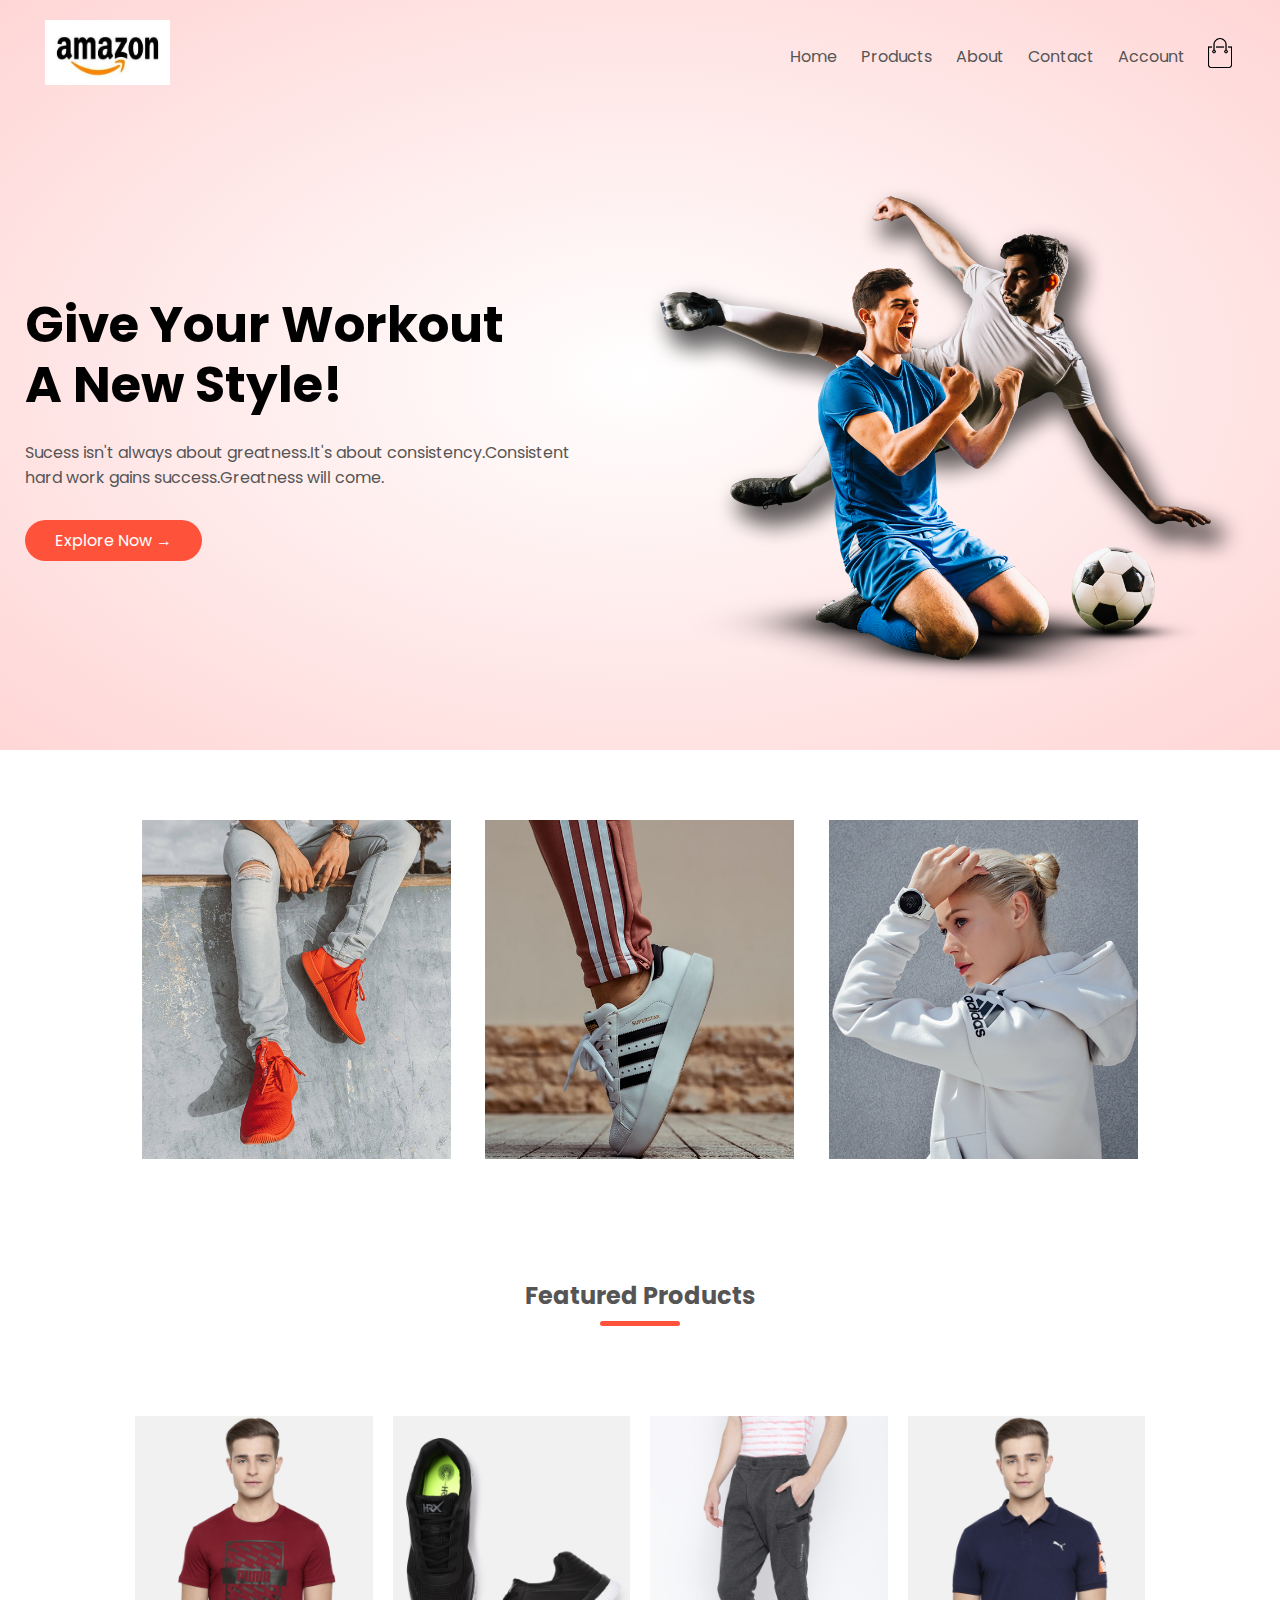
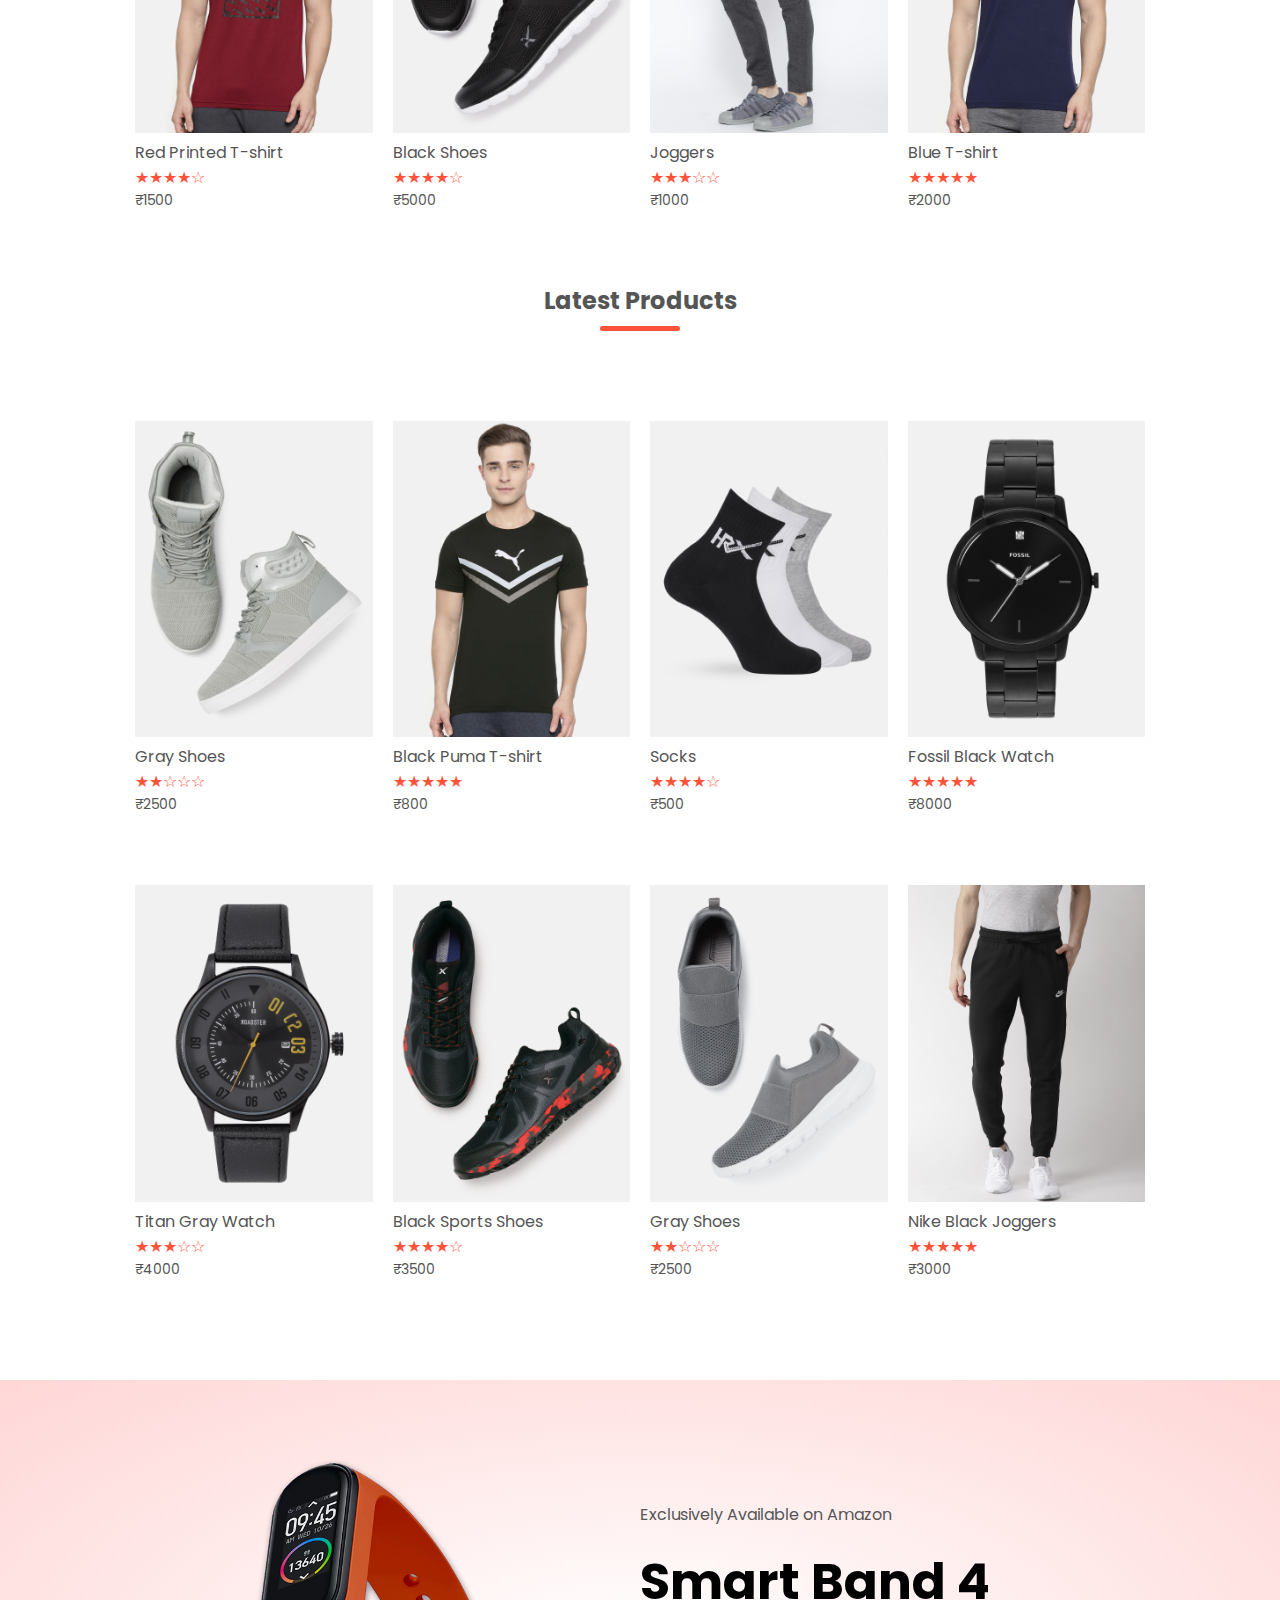
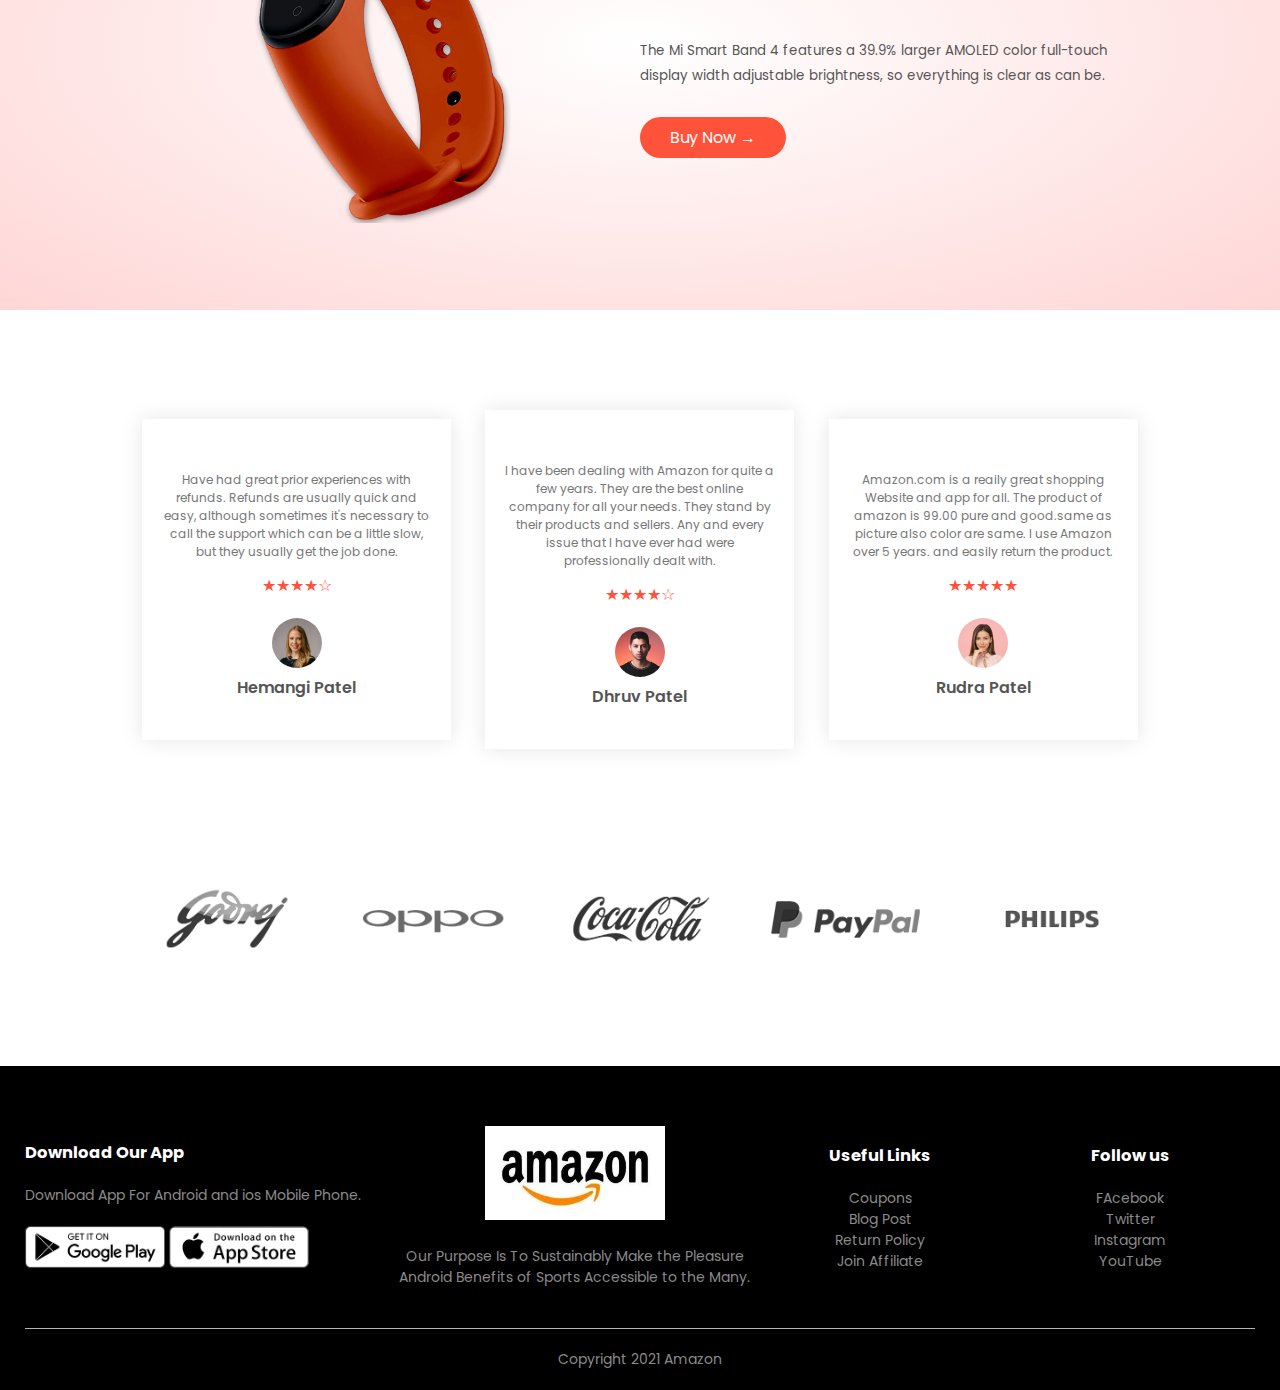
<file: index.html>
<!DOCTYPE html>
<html lang="en">
    <head>
        <meta charset="UTF-8">
        <meta name="viewport" content="width=device-width,initial-scale=1.0">
        <title>Amazon</title>
        <link rel="stylesheet" type="text/css" href="css/style.css">
        <link rel="preconnect" href="https://fonts.googleapis.com">
<link rel="preconnect" href="https://fonts.gstatic.com" crossorigin>
<link href="https://fonts.googleapis.com/css2?family=Poppins:ital,wght@0,300;0,400;0,500;1,200;1,300;1,400;1,500&display=swap" rel="stylesheet">

        
       </head>
    <body>

        <div class="header">
        <div class="container">
            <div class="navbar">
                <div class="logo">
                   <a href="index.html"><img src="images/amazon.jpg" width="125px"></a>
              </div>
              <nav>
                  <ul id="MenuItems">
                      <li><a href="index.html">Home</a></li>
                      <li><a href="products.html">Products</a></li>
                      <li><a href="">About</a></li>
                      <li><a href="">Contact</a></li>
                      <li><a href="account.html">Account</a></li>
                  </ul>
              </nav>
              <a href="cart.html"><img src="images/cart.png" width="30px" height="30px"></a>
              <img src="images/menu.png" class="menu-icon" 
              onclick="menutoggle()">
    
    
            </div>

            <div class="row">
                <div class="col-2">
                    <h1>Give Your Workout<br> A New Style!</h1>
                    <p>Sucess isn't always about greatness.It's about 
                        consistency.Consistent<br> hard work gains success.Greatness will come.
                    </p>
                    <a href="" class="btn">Explore Now &#8594;</a>


                </div>
                <div class="col-2">
                    <img src="images/image1.png">

                </div>

            </div>

        </div>
        </div>

        <!------------featured categories------------------>
        <div class="categories">
            <div class="small-container">
                <div class="row">
                    <div class="col-3">
                        <img src="images/category-1.jpg">
                    </div>
                    <div class="col-3">
                        <img src="images/category-2.jpg">
                    </div>
                    <div class="col-3">
                        <img src="images/category-3.jpg">
                    </div>
                </div>
             </div>
             </div>

        <!---------------featured product--------------->
             <div class="small-container">
                 <h2 class="title">Featured Products</h2>
                 <div class="row">
                     <div class="col-4">
                         <a href="product detail.html"><img src="images/product-1.jpg"></a>

                         <a href="product detail.html"><h4>Red Printed T-shirt</h4></a>
                         <div class="rating">
                             <div>&#9733;&#9733;&#9733;&#9733;&#9734;</div>
                         </div>
                         <p>&#8377;1500</p>
                     </div>

                     <div class="col-4">
                        <img src="images/product-2.jpg">
                        <h4>Black Shoes</h4>
                        <div class="rating">
                            <div>&#9733;&#9733;&#9733;&#9733;&#9734;</div>
                        </div>
                        <p>&#8377;5000</p>
                    </div>
                    <div class="col-4">
                        <img src="images/product-3.jpg">
                        <h4>Joggers</h4>
                        <div class="rating">
                            <div>&#9733;&#9733;&#9733;&#9734;&#9734;</div>
                        </div>
                        <p>&#8377;1000</p>
                    </div>
                    <div class="col-4">
                        <img src="images/product-4.jpg">
                        <h4>Blue T-shirt</h4>
                        <div class="rating">
                            <div>&#9733;&#9733;&#9733;&#9733;&#9733;</div>
                        </div>
                        <p>&#8377;2000</p>
                    </div>

                 </div>
                 <h2 class="title">Latest Products</h2>
                 <div class="row">
                    <div class="col-4">
                        <img src="images/product-5.jpg">
                        <h4>Gray Shoes</h4>
                        <div class="rating">
                            <div>&#9733;&#9733;&#9734;&#9734;&#9734;</div>
                        </div>
                        <p>&#8377;2500</p>
                    </div>

                    <div class="col-4">
                       <img src="images/product-6.jpg">
                       <h4>Black Puma T-shirt</h4>
                       <div class="rating">
                           <div>&#9733;&#9733;&#9733;&#9733;&#9733;</div>
                       </div>
                       <p>&#8377;800</p>
                   </div>
                   <div class="col-4">
                       <img src="images/product-7.jpg">
                       <h4>Socks</h4>
                       <div class="rating">
                           <div>&#9733;&#9733;&#9733;&#9733;&#9734;</div>
                       </div>
                       <p>&#8377;500</p>
                   </div>
                   <div class="col-4">
                       <img src="images/product-8.jpg">
                       <h4>Fossil Black Watch</h4>
                       <div class="rating">
                           <div>&#9733;&#9733;&#9733;&#9733;&#9733;</div>
                       </div>
                       <p>&#8377;8000</p>
                   </div>
                   <div class="row">
                    <div class="col-4">
                        <img src="images/product-9.jpg">
                        <h4>Titan Gray Watch</h4>
                        <div class="rating">
                            <div>&#9733;&#9733;&#9733;&#9734;&#9734;</div>
                        </div>
                        <p>&#8377;4000</p>
                    </div>

                    <div class="col-4">
                       <img src="images/product-10.jpg">
                       <h4>Black Sports Shoes</h4>
                       <div class="rating">
                           <div>&#9733;&#9733;&#9733;&#9733;&#9734;</div>
                       </div>
                       <p>&#8377;3500</p>
                   </div>
                   <div class="col-4">
                       <img src="images/product-11.jpg">
                       <h4>Gray Shoes</h4>
                       <div class="rating">
                           <div>&#9733;&#9733;&#9734;&#9734;&#9734;</div>
                       </div>
                       <p>&#8377;2500</p>
                   </div>
                   <div class="col-4">
                       <img src="images/product-12.jpg">
                       <h4>Nike Black Joggers</h4>
                       <div class="rating">
                           <div>&#9733;&#9733;&#9733;&#9733;&#9733;</div>
                       </div>
                       <p>&#8377;3000</p>
                   </div>

                </div>

             </div>
            </div>

    <!----------------Offer-------------->
    <div class="offer">
        <div class="small-container">
            <div class="row">
                <div class="col-2">
                    <img src="images/exclusive.png" class="offer-img">
                </div>
                <div class="col-2">
                    <p>Exclusively Available on Amazon</p>
                    <h1>Smart Band 4</h1>
                    <small>
                        The Mi Smart Band 4 features a 39.9% larger
                        AMOLED color full-touch display width 
                        adjustable brightness, so everything is clear as can
                        be.</small><br>
                        <a href="" class="btn">Buy Now &#8594;</a>
            </div>
            </div>

        </div>

    </div>


<!--------------------testimonial---------------->
        <div class="testimonial">
            <div class="small-container">
                <div class="row">
                    <div class="col-3">
                        <p>Have had great prior experiences with refunds. Refunds are usually quick and easy, 
                            although sometimes it's necessary to call the support which can be a little slow, 
                            but they usually get the job done.</p>
                            <div class="rating">
                                <div>&#9733;&#9733;&#9733;&#9733;&#9734;</div>
                            </div>
                            <img src="images/user-1.png">
                            <h3>Hemangi Patel</h3>
                    </div>

                    <div class="col-3">
                        <p>I have been dealing with Amazon for quite a few years. 
                            They are the best online company for all your needs. 
                            They stand by their products and sellers. Any and every issue that I have ever had were professionally dealt with.</p>
                            <div class="rating">
                                <div>&#9733;&#9733;&#9733;&#9733;&#9734;</div>
                            </div>
                            <img src="images/user-2.png">
                            <h3>Dhruv Patel</h3>
                    </div>
                    <div class="col-3">
                        <p>Amazon.com is a reaily great shopping Website and app for all. 
                            The product of amazon is 99.00 pure and good.same as picture also color are same. I use Amazon over 5 years.
                            and easily return the product.

                        </p>
                            <div class="rating">
                                <div>&#9733;&#9733;&#9733;&#9733;&#9733;</div>
                            </div>
                            <img src="images/user-3.png">
                            <h3>Rudra Patel</h3>
                    </div>

                </div>

            </div>

        </div>
<!----------------------brands----------------->

    <div class="brands">
        <div class="small-container">
            <div class="row">
                <div class="col-5">
                    <img src="images/logo-godrej.png">
                </div>
                <div class="col-5">
                    <img src="images/logo-oppo.png">
                </div>
                <div class="col-5">
                    <img src="images/logo-coca-cola.png">
                </div>
                <div class="col-5">
                    <img src="images/logo-paypal.png">
                </div>
                <div class="col-5">
                    <img src="images/logo-philips.png">
                </div>

            </div>

        </div>

    </div>

<!-------------------footer--------------->
    <div class="footer">
        <div class="container">
            <div class="row">
                <div class="footer-col-1">
                    <h3>Download Our App</h3>
                    <p>Download App For Android and ios Mobile Phone.</p>
                    <div class="app-logo">
                        <img src="images/play-store.png">
                        <img src="images/app-store.png">

                    </div>
                </div>
                <div class="footer-col-2">
                   <img src="images/amazon.jpg">
                    <p>Our Purpose Is To Sustainably Make the Pleasure Android
                        Benefits of Sports Accessible to the Many.
                    </p>
                </div>
                <div class="footer-col-3">
                    <h3>Useful Links</h3>
                    <ul>
                        <li>Coupons</li>
                        <li>Blog Post</li>
                        <li>Return Policy</li>
                        <li>Join Affiliate</li>
                    </ul>
                </div>

                <div class="footer-col-4">
                    <h3>Follow us</h3>
                    <ul>
                        <li>FAcebook</li>
                        <li>Twitter</li>
                        <li>Instagram</li>
                        <li>YouTube</li>
                    </ul>
                </div>

            </div>
                <hr>
                <p class="copyright">Copyright 2021 Amazon</p>
        </div>

    </div>

    <!------------------js for toggle menu--------------->
    <script>
        var MenuItems=document.getElementById("MenuItems");

        MenuItems.style.maxHeight="0px";

        function menutoggle(){
            if(MenuItems.style.maxHeight=="0px")
                {
                    MenuItems.style.maxHeight ="200px";
                }
                else
                {
                     MenuItems.style.maxHeight="0px";
                }
        }
    </script>


    
    
    </body>
</html>
</file>
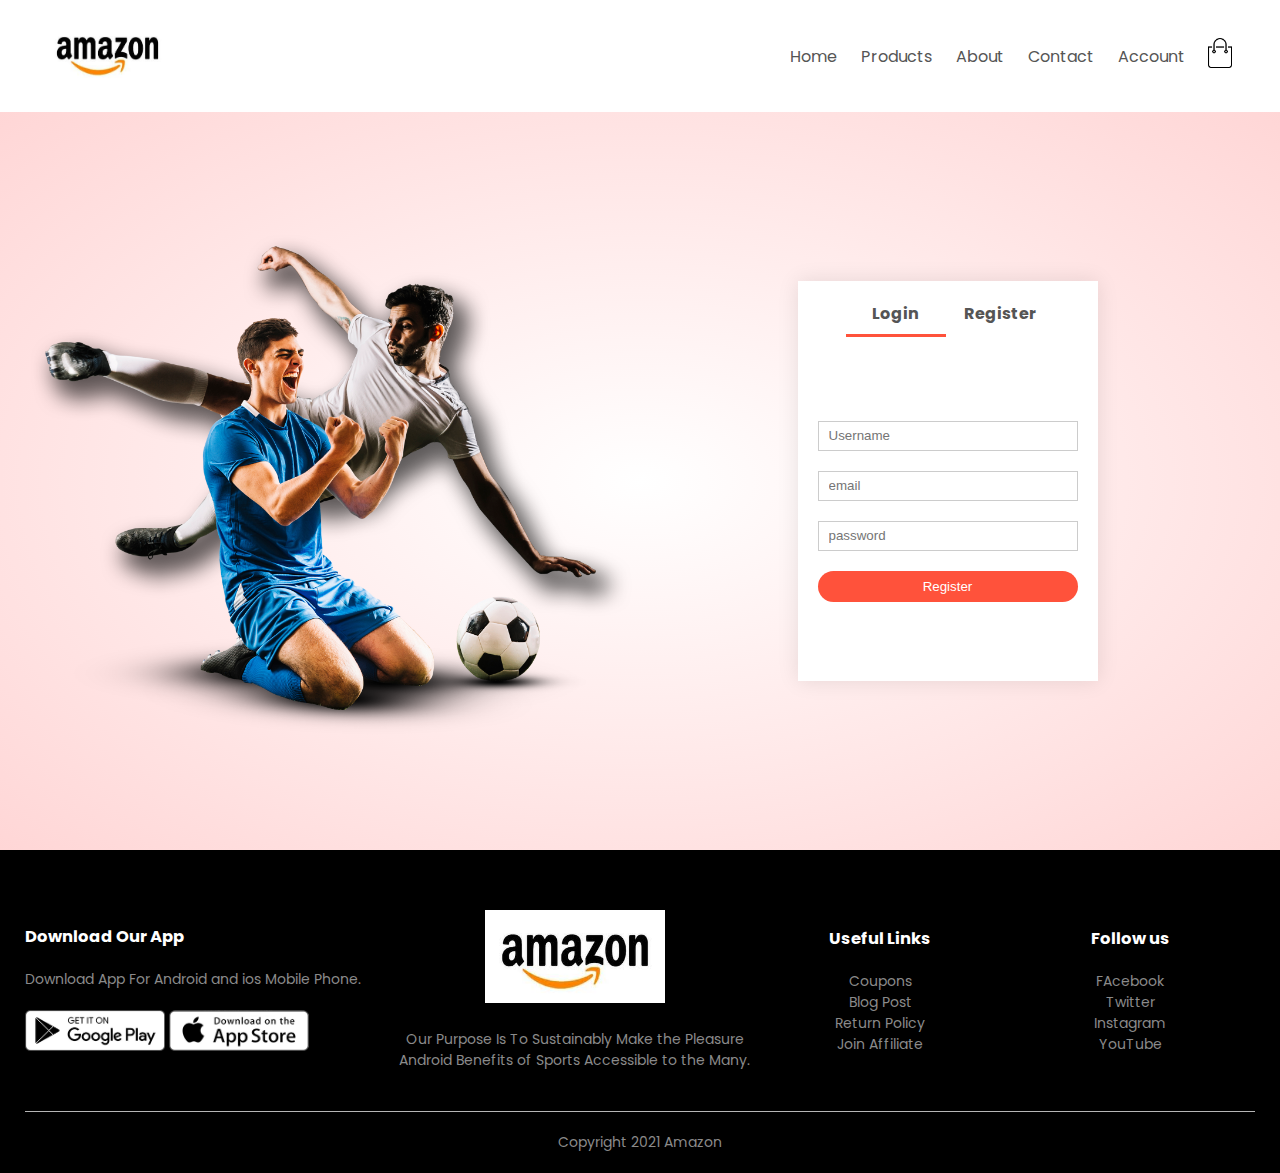
<file: account.html>
<!DOCTYPE html>
<html lang="en">
    <head>
        <meta charset="UTF-8">
        <meta name="viewport" content="width=device-width,initial-scale=1.0">
        <title>All Procucts-Amazon</title>
        <link rel="stylesheet" type="text/css" href="css/style.css">
        <link rel="preconnect" href="https://fonts.googleapis.com">
<link rel="preconnect" href="https://fonts.gstatic.com" crossorigin>
<link href="https://fonts.googleapis.com/css2?family=Poppins:ital,wght@0,300;0,400;0,500;1,200;1,300;1,400;1,500&display=swap" rel="stylesheet">

        
       </head>
    <body>

    
        <div class="container">
            <div class="navbar">
                <div class="logo">
                    <img src="images/amazon.jpg" width="125px">
              </div>
              <nav>
                  <ul id="MenuItems">
                      <li><a href="index.html">Home</a></li>
                      <li><a href="products.html">Products</a></li>
                      <li><a href="">About</a></li>
                      <li><a href="">Contact</a></li>
                      <li><a href="account.html">Account</a></li>
                  </ul>
              </nav>
              <a href="cart.html"><img src="images/cart.png" width="30px" height="30px"></a>
              <img src="images/menu.png" class="menu-icon" 
              onclick="menutoggle()">
    
            </div>

        </div>

<!-------------account page------------->

    <div class="account-page">
        <div class="container">
            <div class="row">
                <div class="col-2">
                    <img src="images/image1.png" width="100%">
            </div>
                <div class="col-2">
                <div class="form-container">
                    <div class="form-btn">
                        <span onclick="login()">Login</span>
                        <span onclick="register()">Register</span>
                        <hr id="Indicator">

                    </div>
                    <form id="LoginForm">
                        <input type="text" placeholder="Username">
                        <input type="passowrd" placeholder="password">
                        <button type="submit" class="btn">Login</button>
                        <a href="">Forgot password</a>
                    </form>
                    <form id="RegForm">
                        <input type="text" placeholder="Username">
                        <input type="email" placeholder="email">
                        <input type="password" placeholder="password">
                        <button type="submit" class="btn">Register</button>
                    </form>

                </div>
            </div>
            </div>
        </div>

        </div>

    </div>







<!-------------------footer--------------->
    <div class="footer">
        <div class="container">
            <div class="row">
                <div class="footer-col-1">
                    <h3>Download Our App</h3>
                    <p>Download App For Android and ios Mobile Phone.</p>
                    <div class="app-logo">
                        <img src="images/play-store.png">
                        <img src="images/app-store.png">

                    </div>
                </div>
                <div class="footer-col-2">
                   <img src="images/amazon.jpg">
                    <p>Our Purpose Is To Sustainably Make the Pleasure Android
                        Benefits of Sports Accessible to the Many.
                    </p>
                </div>
                <div class="footer-col-3">
                    <h3>Useful Links</h3>
                    <ul>
                        <li>Coupons</li>
                        <li>Blog Post</li>
                        <li>Return Policy</li>
                        <li>Join Affiliate</li>
                    </ul>
                </div>

                <div class="footer-col-4">
                    <h3>Follow us</h3>
                    <ul>
                        <li>FAcebook</li>
                        <li>Twitter</li>
                        <li>Instagram</li>
                        <li>YouTube</li>
                    </ul>
                </div>

            </div>
                <hr>
                <p class="copyright">Copyright 2021 Amazon</p>
        </div>

    </div>

    <!------------------js for toggle menu--------------->
    <script>
        var MenuItems=document.getElementById("MenuItems");

        MenuItems.style.maxHeight="0px";

        function menutoggle(){
            if(MenuItems.style.maxHeight=="0px")
                {
                    MenuItems.style.maxHeight ="200px";
                }
                else
                {
                     MenuItems.style.maxHeight="0px";
                }
        }
    </script>

    <!---------------js for toggle form------------>

    <script>
        var LoginForm=document.getElementById("LoginForm");
        var RegForm=document.getElementById("RegForm");
        var Indicator=document.getElementById("Indicator");

            function register(){
                RegForm.style.transform="translateX(0px)";
                LoginForm.style.transform="translateX(0px)";
                Indicator.style.transform="translateX(100px)";
            }

            function login(){
                RegForm.style.transform="translateX(300px)";
                LoginForm.style.transform="translateX(300px)";
                Indicator.style.transform="translateX(0px)";
            }

    </script>
    
    </body>
</html>
</file>
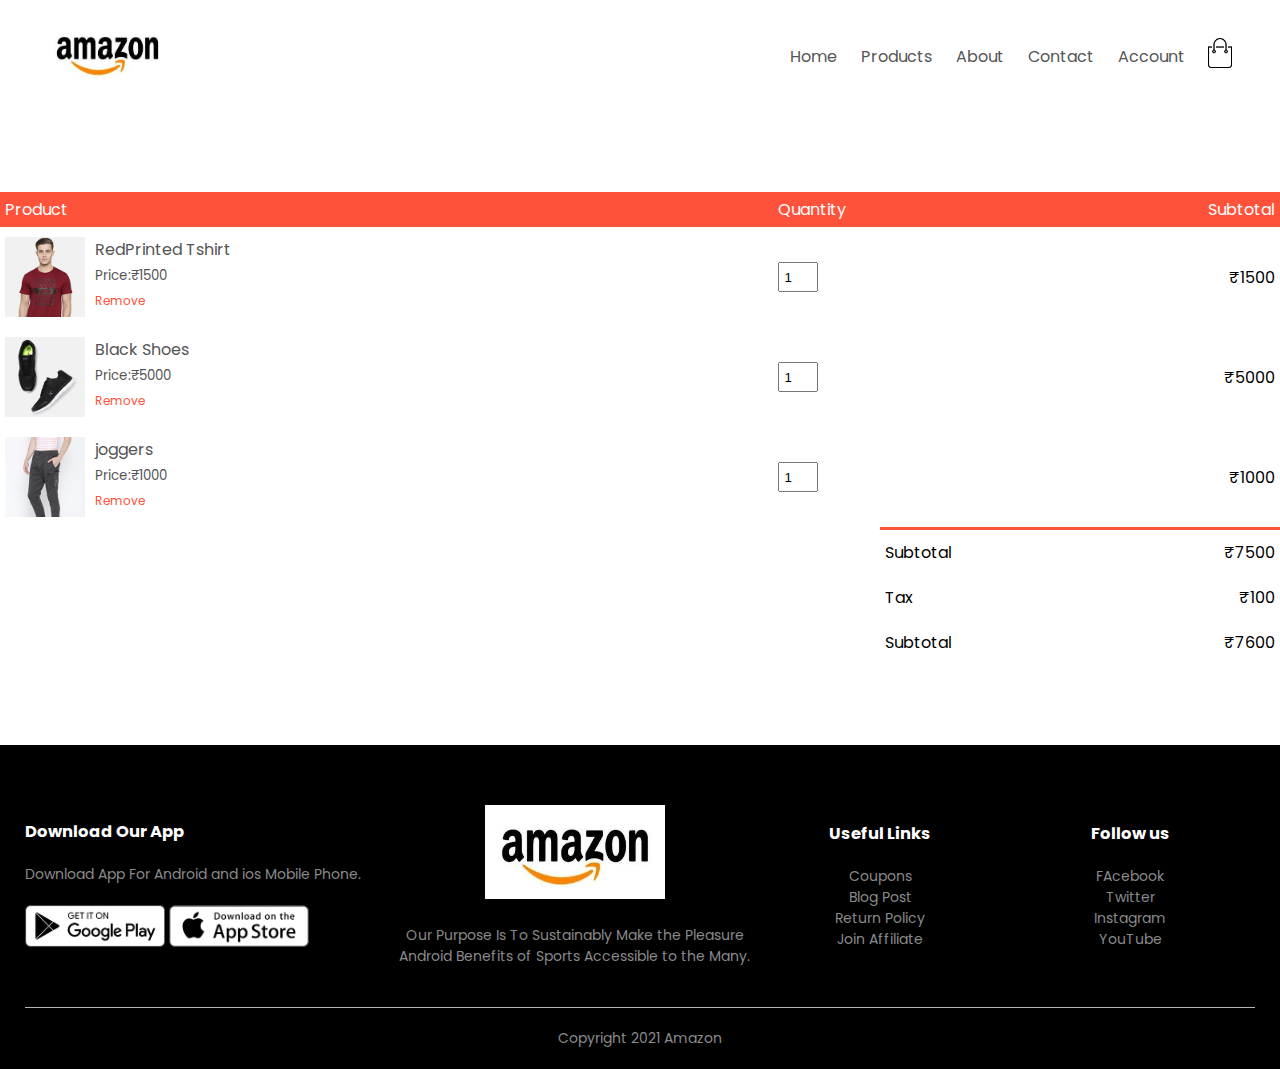
<file: cart.html>
<!DOCTYPE html>
<html lang="en">
    <head>
        <meta charset="UTF-8">
        <meta name="viewport" content="width=device-width,initial-scale=1.0">
        <title>All Procucts-Amazon</title>
        <link rel="stylesheet" type="text/css" href="css/style.css">
        <link rel="preconnect" href="https://fonts.googleapis.com">
<link rel="preconnect" href="https://fonts.gstatic.com" crossorigin>
<link href="https://fonts.googleapis.com/css2?family=Poppins:ital,wght@0,300;0,400;0,500;1,200;1,300;1,400;1,500&display=swap" rel="stylesheet">

        
       </head>
    <body>

    
        <div class="container">
            <div class="navbar">
                <div class="logo">
                    <img src="images/amazon.jpg" width="125px">
              </div>
              <nav>
                  <ul id="MenuItems">
                      <li><a href="index.html">Home</a></li>
                      <li><a href="products.html">Products</a></li>
                      <li><a href="">About</a></li>
                      <li><a href="">Contact</a></li>
                      <li><a href="account.html">Account</a></li>
                  </ul>
              </nav>
              <a href="cart.html"><img src="images/cart.png" width="30px" height="30px"></a>
              <img src="images/menu.png" class="menu-icon" 
              onclick="menutoggle()">
    
            </div>

        </div>



<!-------cart items details----------->

    <div class="small-containe cart-page">
        <table>
    
            <tr>
                <th>Product</th>
                <th>Quantity</th>
                <th>Subtotal</th>
            </tr>
            <tr>
                <td>
                    <div class="cart-info">
                        <img src="images/buy-1.jpg">
                        <div>
                            <p>RedPrinted Tshirt</p>
                            <small>Price:&#8377;1500</small>
                            <br>
                            <a href="">Remove</a>
                        </div>
                    </div>

                </td>
                <td><input type="number" value="1"></td>
                <td>&#8377;1500</td>
            </tr>
            <tr>
                <td>
                    <div class="cart-info">
                        <img src="images/buy-2.jpg">
                        <div>
                            <p>Black Shoes</p>
                            <small>Price:&#8377;5000</small>
                            <br>
                            <a href="">Remove</a>
                        </div>
                    </div>

                </td>
                <td><input type="number" value="1"></td>
                <td>&#8377;5000</td>
            </tr>
            <tr>
                <td>
                    <div class="cart-info">
                        <img src="images/buy-3.jpg">
                        <div>
                            <p>joggers</p>
                            <small>Price:&#8377;1000</small>
                            <br>
                            <a href="">Remove</a>
                        </div>
                    </div>

                </td>
                <td><input type="number" value="1"></td>
                <td>&#8377;1000</td>
            </tr>
    </table>

    <div class="total-price">
        <table>
            <tr>
                <td>Subtotal</td>
                <td>&#8377;7500</td>
            </tr>
            <tr>
                <td>Tax</td>
                <td>&#8377;100</td>
             </tr>
             <tr>
                <td>Subtotal</td>
                <td>&#8377;7600</td>
            </tr>
        </table> 

    </div>


    </div>



<!-------------------footer--------------->
    <div class="footer">
        <div class="container">
            <div class="row">
                <div class="footer-col-1">
                    <h3>Download Our App</h3>
                    <p>Download App For Android and ios Mobile Phone.</p>
                    <div class="app-logo">
                        <img src="images/play-store.png">
                        <img src="images/app-store.png">

                    </div>
                </div>
                <div class="footer-col-2">
                   <img src="images/amazon.jpg">
                    <p>Our Purpose Is To Sustainably Make the Pleasure Android
                        Benefits of Sports Accessible to the Many.
                    </p>
                </div>
                <div class="footer-col-3">
                    <h3>Useful Links</h3>
                    <ul>
                        <li>Coupons</li>
                        <li>Blog Post</li>
                        <li>Return Policy</li>
                        <li>Join Affiliate</li>
                    </ul>
                </div>

                <div class="footer-col-4">
                    <h3>Follow us</h3>
                    <ul>
                        <li>FAcebook</li>
                        <li>Twitter</li>
                        <li>Instagram</li>
                        <li>YouTube</li>
                    </ul>
                </div>

            </div>
                <hr>
                <p class="copyright">Copyright 2021 Amazon</p>
        </div>

    </div>

    <!------------------js for toggle menu--------------->
    <script>
        var MenuItems=document.getElementById("MenuItems");

        MenuItems.style.maxHeight="0px";

        function menutoggle(){
            if(MenuItems.style.maxHeight=="0px")
                {
                    MenuItems.style.maxHeight ="200px";
                }
                else
                {
                     MenuItems.style.maxHeight="0px";
                }
        }
    </script>
    
    </body>
</html>
</file>
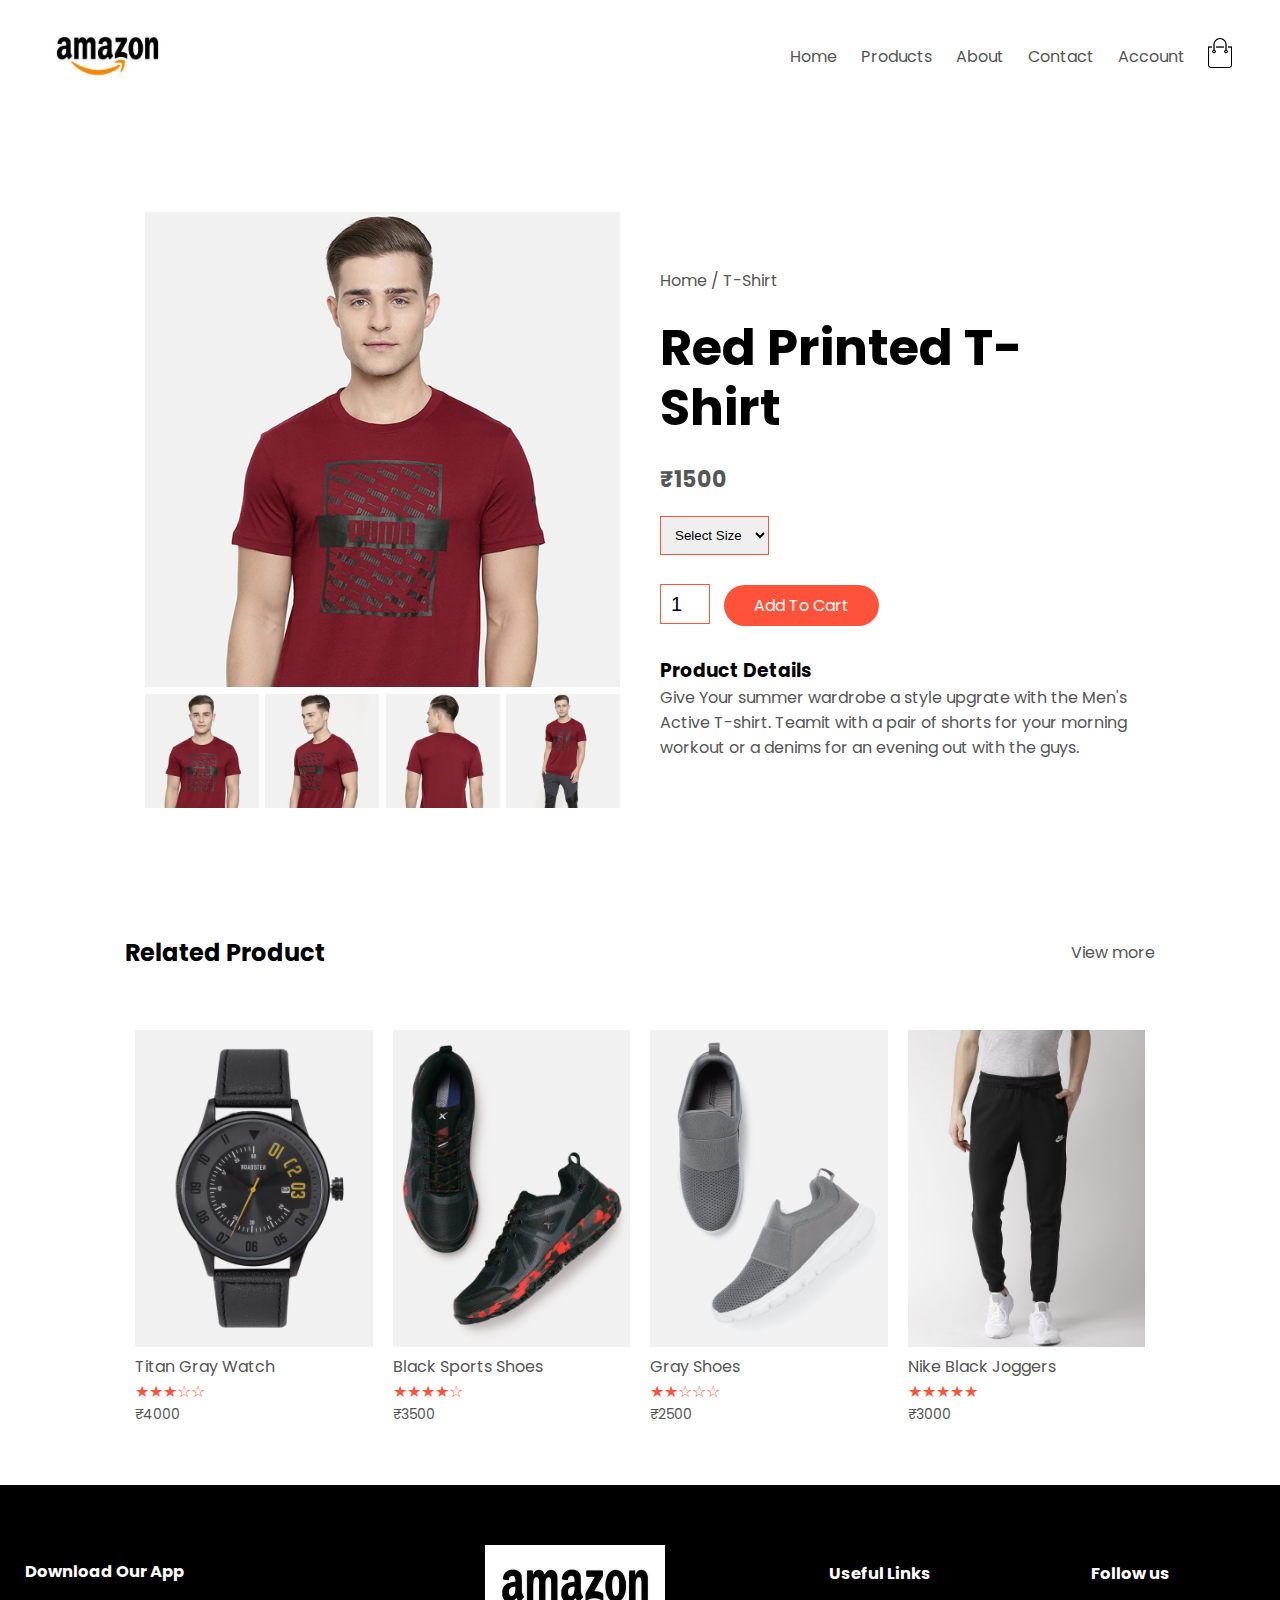
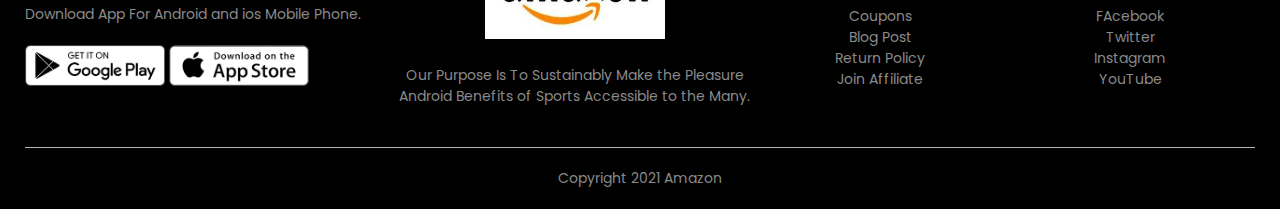
<file: product detail.html>
<!DOCTYPE html>
<html lang="en">
    <head>
        <meta charset="UTF-8">
        <meta name="viewport" content="width=device-width,initial-scale=1.0">
        <title>All Procucts-Amazon</title>
        <link rel="stylesheet" type="text/css" href="css/style.css">
        <link rel="preconnect" href="https://fonts.googleapis.com">
<link rel="preconnect" href="https://fonts.gstatic.com" crossorigin>
<link href="https://fonts.googleapis.com/css2?family=Poppins:ital,wght@0,300;0,400;0,500;1,200;1,300;1,400;1,500&display=swap" rel="stylesheet">

        
       </head>
    <body>

    
        <div class="container">
            <div class="navbar">
                <div class="logo">
                    <img src="images/amazon.jpg" width="125px">
              </div>
              <nav>
                  <ul id="MenuItems">
                      <li><a href="index.html">Home</a></li>
                      <li><a href="products.html">Products</a></li>
                      <li><a href="">About</a></li>
                      <li><a href="">Contact</a></li>
                      <li><a href="account.html">Account</a></li>
                  </ul>
              </nav>
              <a href="cart.html"><img src="images/cart.png" width="30px" height="30px"></a>
              <img src="images/menu.png" class="menu-icon" 
              onclick="menutoggle()">
    
            </div>

        </div>


        <!----------------single product details---------->

            <div class="small-container  single-product">
                <div class="row">
                    <div class="col-2">
                    <img src="images/gallery-1.jpg" width="100%" id="productImg">

                    <div class="small-img-row">
                        <div class="small-img-col">
                            <img src="images/gallery-1.jpg" width="100%" class="small-img">
                        </div>
                        <div class="small-img-col">
                            <img src="images/gallery-2.jpg" width="100%" class="small-img">
                        </div>
                        <div class="small-img-col">
                            <img src="images/gallery-3.jpg" width="100%" class="small-img">
                        </div>
                        <div class="small-img-col">
                            <img src="images/gallery-4.jpg" width="100%" class="small-img">
                        </div>

                    </div>
                </div>
                <div class="col-2">
                    <p>Home / T-Shirt</p>
                    <h1>Red Printed T-Shirt</h1>
                    <h4>&#8377;1500</h4>
                    <select>
                        <option>Select Size</option>
                        <option>XXl</option>
                        <option>XL</option>
                        <option>Large</option>
                        <option>Medium</option>
                        <option>Small</option>
                    </select>
                    <input type="number" value="1">
                    <a href="" class="btn">Add To Cart</a>
                    <h3>Product Details</h3>
                    <p>Give Your summer wardrobe a style upgrate with the Men's Active T-shirt.
                        Teamit with a pair of shorts for your morning workout or a denims for an
                        evening out with the guys.
                    </p>
                </div>
                </div>

            </div>

    <!---------title-------->
    <div class="small-container">
        <div class="row row-2">
            <h2>Related Product</h2>
            <p>View more</p>

        </div>

    </div>



<!-------procucts--------->
              <div class="small-container">            
                   <div class="row">
                    <div class="col-4">
                        <img src="images/product-9.jpg">
                        <h4>Titan Gray Watch</h4>
                        <div class="rating">
                            <div>&#9733;&#9733;&#9733;&#9734;&#9734;</div>
                        </div>
                        <p>&#8377;4000</p>
                    </div>

                    <div class="col-4">
                       <img src="images/product-10.jpg">
                       <h4>Black Sports Shoes</h4>
                       <div class="rating">
                           <div>&#9733;&#9733;&#9733;&#9733;&#9734;</div>
                       </div>
                       <p>&#8377;3500</p>
                   </div>
                   <div class="col-4">
                       <img src="images/product-11.jpg">
                       <h4>Gray Shoes</h4>
                       <div class="rating">
                           <div>&#9733;&#9733;&#9734;&#9734;&#9734;</div>
                       </div>
                       <p>&#8377;2500</p>
                   </div>
                   <div class="col-4">
                       <img src="images/product-12.jpg">
                       <h4>Nike Black Joggers</h4>
                       <div class="rating">
                           <div>&#9733;&#9733;&#9733;&#9733;&#9733;</div>
                       </div>
                       <p>&#8377;3000</p>
                   </div>

                </div>
            


             </div>
             

            </div>
             </div>


<!-------------------footer--------------->
    <div class="footer">
        <div class="container">
            <div class="row">
                <div class="footer-col-1">
                    <h3>Download Our App</h3>
                    <p>Download App For Android and ios Mobile Phone.</p>
                    <div class="app-logo">
                        <img src="images/play-store.png">
                        <img src="images/app-store.png">

                    </div>
                </div>
                <div class="footer-col-2">
                   <img src="images/amazon.jpg">
                    <p>Our Purpose Is To Sustainably Make the Pleasure Android
                        Benefits of Sports Accessible to the Many.
                    </p>
                </div>
                <div class="footer-col-3">
                    <h3>Useful Links</h3>
                    <ul>
                        <li>Coupons</li>
                        <li>Blog Post</li>
                        <li>Return Policy</li>
                        <li>Join Affiliate</li>
                    </ul>
                </div>

                <div class="footer-col-4">
                    <h3>Follow us</h3>
                    <ul>
                        <li>FAcebook</li>
                        <li>Twitter</li>
                        <li>Instagram</li>
                        <li>YouTube</li>
                    </ul>
                </div>

            </div>
                <hr>
                <p class="copyright">Copyright 2021 Amazon</p>
        </div>

    </div>

    <!------------------js for toggle menu--------------->
    <script>
        var MenuItems=document.getElementById("MenuItems");

        MenuItems.style.maxHeight="0px";

        function menutoggle(){
            if(MenuItems.style.maxHeight=="0px")
                {
                    MenuItems.style.maxHeight ="200px";
                }
                else
                {
                     MenuItems.style.maxHeight="0px";
                }
        }
    </script>


<!--------js for product gallery--------->
    <script>
        var productImg = document.getElementById("productImg");
        var smallimg= document.getElementsByClassName("small-img");

            smallimg[0].onclick=function(){
                productImg.src=smallimg[0].src;
            }
            smallimg[1].onclick=function(){
                productImg.src=smallimg[1].src;
            }
            smallimg[2].onclick=function(){
                productImg.src=smallimg[2].src;
            }
            smallimg[3].onclick=function(){
                productImg.src=smallimg[3].src;
            }
    </script>


    
    
    </body>
</html>
</file>
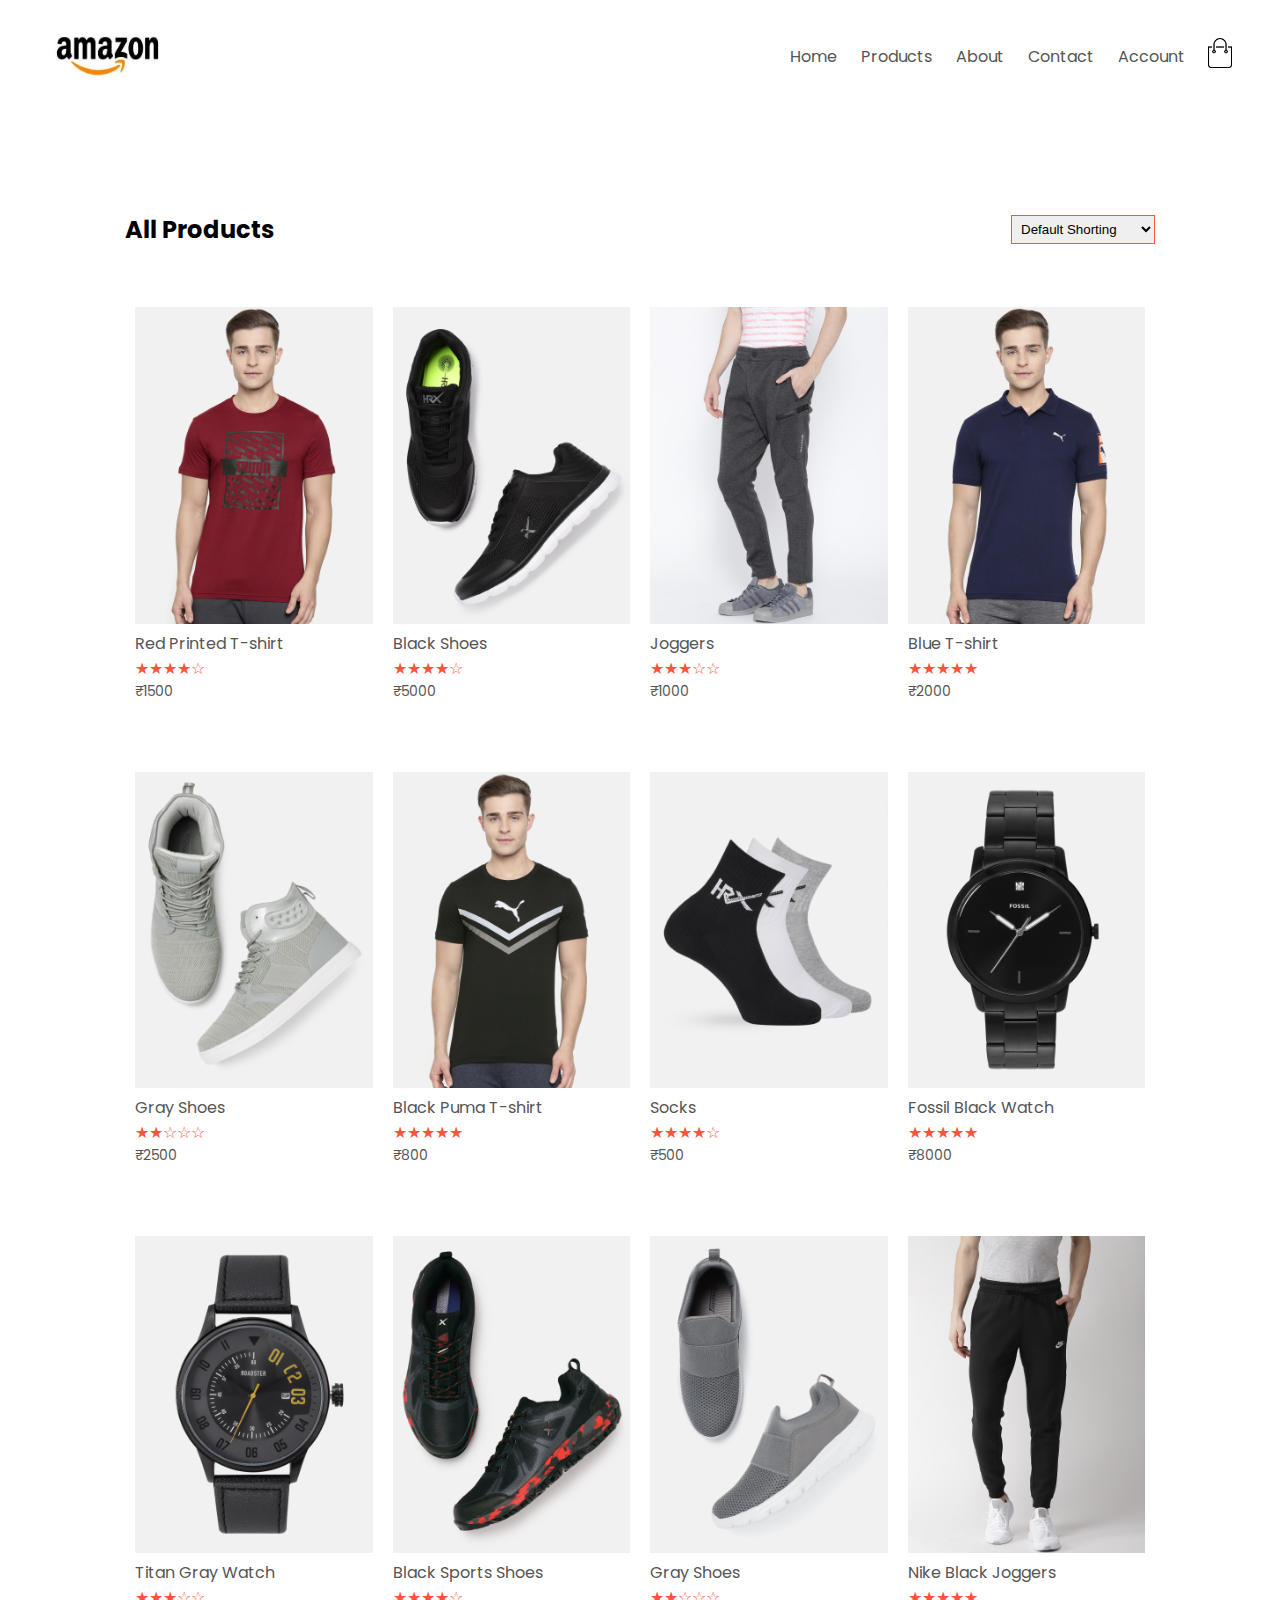
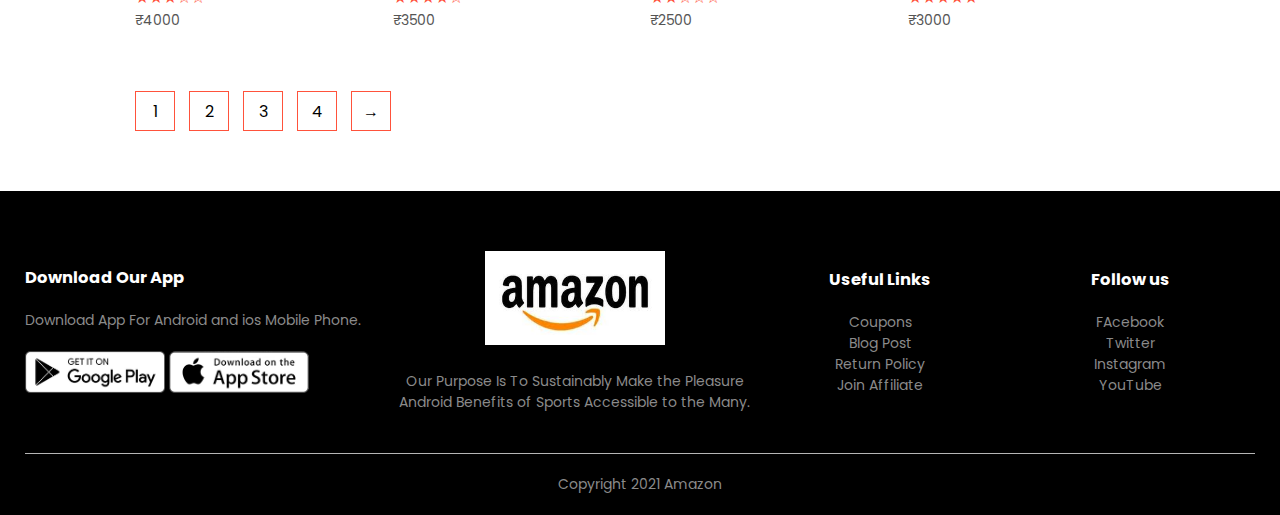
<file: products.html>
<!DOCTYPE html>
<html lang="en">
    <head>
        <meta charset="UTF-8">
        <meta name="viewport" content="width=device-width,initial-scale=1.0">
        <title>All Procucts-Amazon</title>
        <link rel="stylesheet" type="text/css" href="css/style.css">
        <link rel="preconnect" href="https://fonts.googleapis.com">
<link rel="preconnect" href="https://fonts.gstatic.com" crossorigin>
<link href="https://fonts.googleapis.com/css2?family=Poppins:ital,wght@0,300;0,400;0,500;1,200;1,300;1,400;1,500&display=swap" rel="stylesheet">

        
       </head>
    <body>

    
        <div class="container">
            <div class="navbar">
                <div class="logo">
                    <img src="images/amazon.jpg" width="125px">
              </div>
              <nav>
                  <ul id="MenuItems">
                      <li><a href="index.html">Home</a></li>
                      <li><a href="products.html">Products</a></li>
                      <li><a href="">About</a></li>
                      <li><a href="">Contact</a></li>
                      <li><a href="account.html">Account</a></li>
                  </ul>
              </nav>
              <a href="cart.html"><img src="images/cart.png" width="30px" height="30px"></a>
              <img src="images/menu.png" class="menu-icon" 
              onclick="menutoggle()">
    
            </div>

        </div>

             <div class="small-container">
                <div class="row row-2">
                    <h2>All Products</h2>
                    <select>
                        <option>Default Shorting</option>
                        <option>Short By price</option>
                        <option>Short by popularity</option>
                        <option>Short by rating</option>
                        <option>Short by sale</option>
                    </select>
                </div>




                 
                 <div class="row">
                    <div class="col-4">
                        <img src="images/product-1.jpg">
                        <h4>Red Printed T-shirt</h4>
                        <div class="rating">
                            <div>&#9733;&#9733;&#9733;&#9733;&#9734;</div>
                        </div>
                        <p>&#8377;1500</p>
                    </div>

                    <div class="col-4">
                       <img src="images/product-2.jpg">
                       <h4>Black Shoes</h4>
                       <div class="rating">
                           <div>&#9733;&#9733;&#9733;&#9733;&#9734;</div>
                       </div>
                       <p>&#8377;5000</p>
                   </div>
                   <div class="col-4">
                       <img src="images/product-3.jpg">
                       <h4>Joggers</h4>
                       <div class="rating">
                           <div>&#9733;&#9733;&#9733;&#9734;&#9734;</div>
                       </div>
                       <p>&#8377;1000</p>
                   </div>
                   <div class="col-4">
                       <img src="images/product-4.jpg">
                       <h4>Blue T-shirt</h4>
                       <div class="rating">
                           <div>&#9733;&#9733;&#9733;&#9733;&#9733;</div>
                       </div>
                       <p>&#8377;2000</p>
                   </div>
                   <div class="row">
                    <div class="col-4">
                        <img src="images/product-5.jpg">
                        <h4>Gray Shoes</h4>
                        <div class="rating">
                            <div>&#9733;&#9733;&#9734;&#9734;&#9734;</div>
                        </div>
                        <p>&#8377;2500</p>
                    </div>

                    <div class="col-4">
                       <img src="images/product-6.jpg">
                       <h4>Black Puma T-shirt</h4>
                       <div class="rating">
                           <div>&#9733;&#9733;&#9733;&#9733;&#9733;</div>
                       </div>
                       <p>&#8377;800</p>
                   </div>
                   <div class="col-4">
                       <img src="images/product-7.jpg">
                       <h4>Socks</h4>
                       <div class="rating">
                           <div>&#9733;&#9733;&#9733;&#9733;&#9734;</div>
                       </div>
                       <p>&#8377;500</p>
                   </div>
                   <div class="col-4">
                       <img src="images/product-8.jpg">
                       <h4>Fossil Black Watch</h4>
                       <div class="rating">
                           <div>&#9733;&#9733;&#9733;&#9733;&#9733;</div>
                       </div>
                       <p>&#8377;8000</p>
                   </div>
                   <div class="row">
                    <div class="col-4">
                        <img src="images/product-9.jpg">
                        <h4>Titan Gray Watch</h4>
                        <div class="rating">
                            <div>&#9733;&#9733;&#9733;&#9734;&#9734;</div>
                        </div>
                        <p>&#8377;4000</p>
                    </div>

                    <div class="col-4">
                       <img src="images/product-10.jpg">
                       <h4>Black Sports Shoes</h4>
                       <div class="rating">
                           <div>&#9733;&#9733;&#9733;&#9733;&#9734;</div>
                       </div>
                       <p>&#8377;3500</p>
                   </div>
                   <div class="col-4">
                       <img src="images/product-11.jpg">
                       <h4>Gray Shoes</h4>
                       <div class="rating">
                           <div>&#9733;&#9733;&#9734;&#9734;&#9734;</div>
                       </div>
                       <p>&#8377;2500</p>
                   </div>
                   <div class="col-4">
                       <img src="images/product-12.jpg">
                       <h4>Nike Black Joggers</h4>
                       <div class="rating">
                           <div>&#9733;&#9733;&#9733;&#9733;&#9733;</div>
                       </div>
                       <p>&#8377;3000</p>
                   </div>

                </div>
            


             </div>
             

            </div>
            <div class="page-btn">
                <span>1</span>
                <span>2</span>
                <span>3</span>
                <span>4</span>
                <span>&#8594</span>
                  </div>
                  </div>


<!-------------------footer--------------->
    <div class="footer">
        <div class="container">
            <div class="row">
                <div class="footer-col-1">
                    <h3>Download Our App</h3>
                    <p>Download App For Android and ios Mobile Phone.</p>
                    <div class="app-logo">
                        <img src="images/play-store.png">
                        <img src="images/app-store.png">

                    </div>
                </div>
                <div class="footer-col-2">
                   <img src="images/amazon.jpg">
                    <p>Our Purpose Is To Sustainably Make the Pleasure Android
                        Benefits of Sports Accessible to the Many.
                    </p>
                </div>
                <div class="footer-col-3">
                    <h3>Useful Links</h3>
                    <ul>
                        <li>Coupons</li>
                        <li>Blog Post</li>
                        <li>Return Policy</li>
                        <li>Join Affiliate</li>
                    </ul>
                </div>

                <div class="footer-col-4">
                    <h3>Follow us</h3>
                    <ul>
                        <li>FAcebook</li>
                        <li>Twitter</li>
                        <li>Instagram</li>
                        <li>YouTube</li>
                    </ul>
                </div>

            </div>
                <hr>
                <p class="copyright">Copyright 2021 Amazon</p>
        </div>

    </div>

    <!------------------js for toggle menu--------------->
    <script>
        var MenuItems=document.getElementById("MenuItems");

        MenuItems.style.maxHeight="0px";

        function menutoggle(){
            if(MenuItems.style.maxHeight=="0px")
                {
                    MenuItems.style.maxHeight ="200px";
                }
                else
                {
                     MenuItems.style.maxHeight="0px";
                }
        }
    </script>


    
    
    </body>
</html>
</file>
<file: css/style.css>
*{
    margin: 0;
    padding: 0;
    box-sizing: border-box;
}
body{
    font-family: 'Poppins', sans-serif;
}
.navbar{
    display: flex;
    align-items: center;
    padding: 20px;
}
nav{
    flex: 1;
    text-align: right;
}
nav ul{
    display: inline-block;
    list-style-type: none;
}
nav ul li{
    display: inline-block;
    margin-right: 20px;
}
a{
    text-decoration: none;
    color: #555;
}
p{
    color: #555;
}
.container{
    max-width: 1300px;
    margin: auto;
    padding-left: 25px;
    padding-right: 25px;
}
.row{
    display: flex;
    align-items: center;
    flex-wrap: wrap;
    justify-content: space-around;
}
.col-2{
    flex-basis:50%;
    min-width: 300px;
}
.col-2 img{
    max-width: 100%;
    padding: 50px 0;
}
.col-2 h1{
    font-size: 50px;
    line-height: 60px;
    margin: 25px 0;
}
.btn{
    display: inline-block;
    background: #ff523b;
    color: #fff;
    padding: 8px 30px;
    margin: 30px 0;
    border-radius: 30px;
    transition: 0.5s;
}
.btn:hover{
    background: #563434;
}
.header{
    background: radial-gradient(#fff,#ffd6d6);
}
.header.row{
    margin-top: 70px;

}
.categories{
    margin: 70px 0;
}
.col-3{
    flex-basis: 30%;
    min-width: 250px;
    margin-bottom: 30px;
}
.col-3 img{
    width: 100%;
}
.small-container{
    max-width: 1080px;
    margin: auto;
    padding-left: 25px;
    padding-right: 25px;
}
.col-4{
    flex-basis: 25%;
    padding: 10px;
    min-width: 200px;
    margin-bottom: 50px;
    transition: 0.5s;
}
.col-4 img{
    width: 100%;
}
.title{
    text-align: center;
    margin: 0 auto 80px;
    position: relative;
    line-height: 60px;
    color: #555;
}
.title::after{
    content:'';
    background: #ff523b;
    width: 80px;
    height: 5px;
    border-radius: 5px;
    position: absolute;
    bottom: 0;
    left: 50%;
    transform: translateX(-50%);
}
h4{
    color: #555;
    font-weight: normal;
}
.col-4 p{
    font-size: 14px;
}
.rating{
    color: #ff523b;
}
.col-4:hover{
    transform: translateY(-5px);
}
/*-------------offer-------------*/
.offer{
    background: radial-gradient(#fff,#ffd6d6);
    margin-top: 40px;
    padding: 30px 0;
}
.col-2 .offer-img{
    padding: 50px;
}
small{
    color: #555;
}
/*--------------------testimonial---------------*/
.testimonial{
    padding-top: 100px;
}
.testimonial .col-3{
    text-align: center;
    padding: 40px 20px;
    box-shadow: 0 0 20px 0px rgba(0,0,0,0.1);
    cursor: pointer;
    transition: 5s;
}
.testimonial .col-3 img{
    width: 50px;
    margin-top: 20px;
    border-radius: 50%;
}
.testimonial .col-3:hover{
    transform: translateY(-10px);
}
.col-3 p{
    font-size: 12px;
    margin: 12px 0;
    color: #777;
}
.testimonial .col-3 h3{
    font-weight: 600;
    color: #555;
    font-size: 16px;
}

/*------------brands-------------*/
.brands{
    margin: 100px auto;
}
.col-5{
    width: 160px;
}
.col-5 img{
    width: 100%;
    cursor: pointer;
    filter: grayscale(100%);
}
.col-5 img:hover{
    filter:grayscale(0);
}

/*--------------------footer---------------*/
.footer{
    background: #000;
    color: #8a8a8a;
    font-size: 14px;
    padding: 60px 0 20px;
}
.footer p{
    color: #8a8a8a;
}
.footer h3{
    color: #fff;
    margin-bottom: 20px;
}
.footer-col-1, .footer-col-2, .footer-col-3, .footer-col-4{
    min-width: 250px;
    margin-bottom: 20px;
}
.footer-col-1{
    flex-basis: 30%;
}
.footer-col-2{
    flex: 1;
    text-align: center;
}
.footer-col-2 img{
    width: 180px;
    margin-bottom: 20px;
}
.footer-col-3, .footer-col-4{
    flex-basis: 12%;
    text-align: center;   
}
ul{
    list-style-type: none;
}
.app-logo{
    margin-top: 20px;
}
.app-logo img{
    width: 140px;
}
.footer hr{
    border: none;
    background: #b5b5b5;
    height: 1px;
    margin: 20px 0;
}
.copyright{
    text-align: center;

}
.menu-icon{
    width: 28px;
    margin-left: 20px;
    display: none;
}
/*---------------media quety for menu-----------------*/

@media only screen and (max-width: 800px){
    nav ul{
        position: absolute;
        top: 70px;
        left: 85%;
        background: #333;
        width: 100px;
        overflow: hidden;
        transition: 0.5s;
    }
    nav ul li{
        display: block;
        margin-right: 50px;
        margin-top: 10px;
        margin-bottom: 10px;
    }
    nav ul li a{
        color:#fff ;
    }
    .menu-icon{
        display: block;
        cursor: pointer;
        
    }
}
/*-----------------all procuct page-------------*/
.row-2{
    justify-content: space-between;
    margin: 100px auto 50px;
}
select{
    border: 1px solid #ff523b;
    padding: 5px;
}
.page-btn{
    margin: 0 auto 60px;
}


.page-btn span{
    display: inline-block;
    border: 1px solid #ff523b;
    margin-left: 10px;
    width: 40px;
    height: 40px;
    text-align: center;
    line-height: 40px;
    cursor: pointer;
}
.page-btn span:hover{
    background: #ff523b;
    color: #fff;

}

/*--------single product details-----*/
.single-product{
    margin-top: 80px;
}
.single-product .col-2 img{
    padding: 0;
}
.single-product .col-2{
    padding: 20px;
}
.single-product h4{
    margin: 20px 0;
    font-size: 22px;
    font-weight: bold;
}
.single-product select{
    display: block;
    padding: 10px;
    margin-top: 20px;
}
.single-product input{
    width: 50px;
    height: 40px;
    padding-left: 10px;
    font-size: 20px;
    margin-right: 10px;
    border: 1px solid #ff523b;
}
input:focus{
    outline: none;
}
.small-img-row{
    display: flex;
    justify-content: space-between;
}
.small-img-col{
    flex-basis: 24%;
    cursor: pointer;

}

/*--------cart item---------*/

.cart-page{
    margin: 80px auto;
}
table{
    width: 100%;
    border-collapse: collapse;
}
.cart-info{
    display: flex;
    flex-wrap: wrap;
}
th{
    text-align: left;
    padding: 5px;
    color: #fff;
    background: #ff523b;
    font-weight: normal;
}
td{
    padding: 10px 5px;
}
td input{
    width: 40px;
    height: 30px;
    padding: 5px;
}
td a{
    color: #ff523b;
    font-size: 12px;
}
td img{
    width: 80px;
    height: 80px;
    margin-right: 10px;
}
.total-price{
    display: flex;
    justify-content: flex-end;
}
.total-price table{
    border-top: 3px solid #ff523b;
    width: 100%;
    max-width: 400px;
}
td:last-child{
    text-align: right;
}
th:last-child{
    text-align: right;
}


/*------------account page----------*/
.account-page{
    padding: 50px 0;
    background: radial-gradient(#fff,#ffd6d6);
}
.form-container{
    background: #fff;
    width: 300px;
    height: 400px;
    position: relative;
    text-align: center;
    padding: 20px 0;
    margin: auto;
    box-shadow: 0 0 20px 0px rgba(0,0,0,0.1);
    overflow: hidden;
}
.form-container span{
    font-weight: bold;
    padding: 0 10px;
    color: #555;
    cursor: pointer;
    width: 100px;
    display: inline-block;
}
.form-btn{
    display: inline-block;
}
.form-container form{
    max-width: 300px;
    padding:0 20px;
    position: absolute;
    top:130px;
    transition: 1s;
}
form input{
    width: 100%;
    height: 30px;
    margin: 10px 0;
    padding: 0 10px;
    border: 1px solid #ccc;
}
form .btn{
    width: 100%;
    border: none;
    cursor: pointer;
    margin: 10px 0;
}
form .btn:focus{
    outline:none;
}
#LoginForm{
    left: -300px;
}
#RegForm{
    left: 0;
}
form a{
    font-size: 12px;
}
#Indicator{
    width: 100px;
    border: none;
    background: #ff523b;
    height: 3px;
    margin-top: 8px;
    transform: rotateX(100px);
    transition: 1s;
}




/*--media query for less than 600 screen size--*/
@media only screen and (max-width:600px){
    .row{
        text-align: center;
    }
    .col-2,.col-3,.col-4{
        flex-basis: 100%;
    }
    .single-product.row{
        text-align: left;
    }
    .single-product .col-2{
        padding: 20px 0;
    }
    .single-product h1{
        font-size: 26px;
        line-height: 22px;
    }
    .cart-info p{
        display: none;
    }
}
</file>
